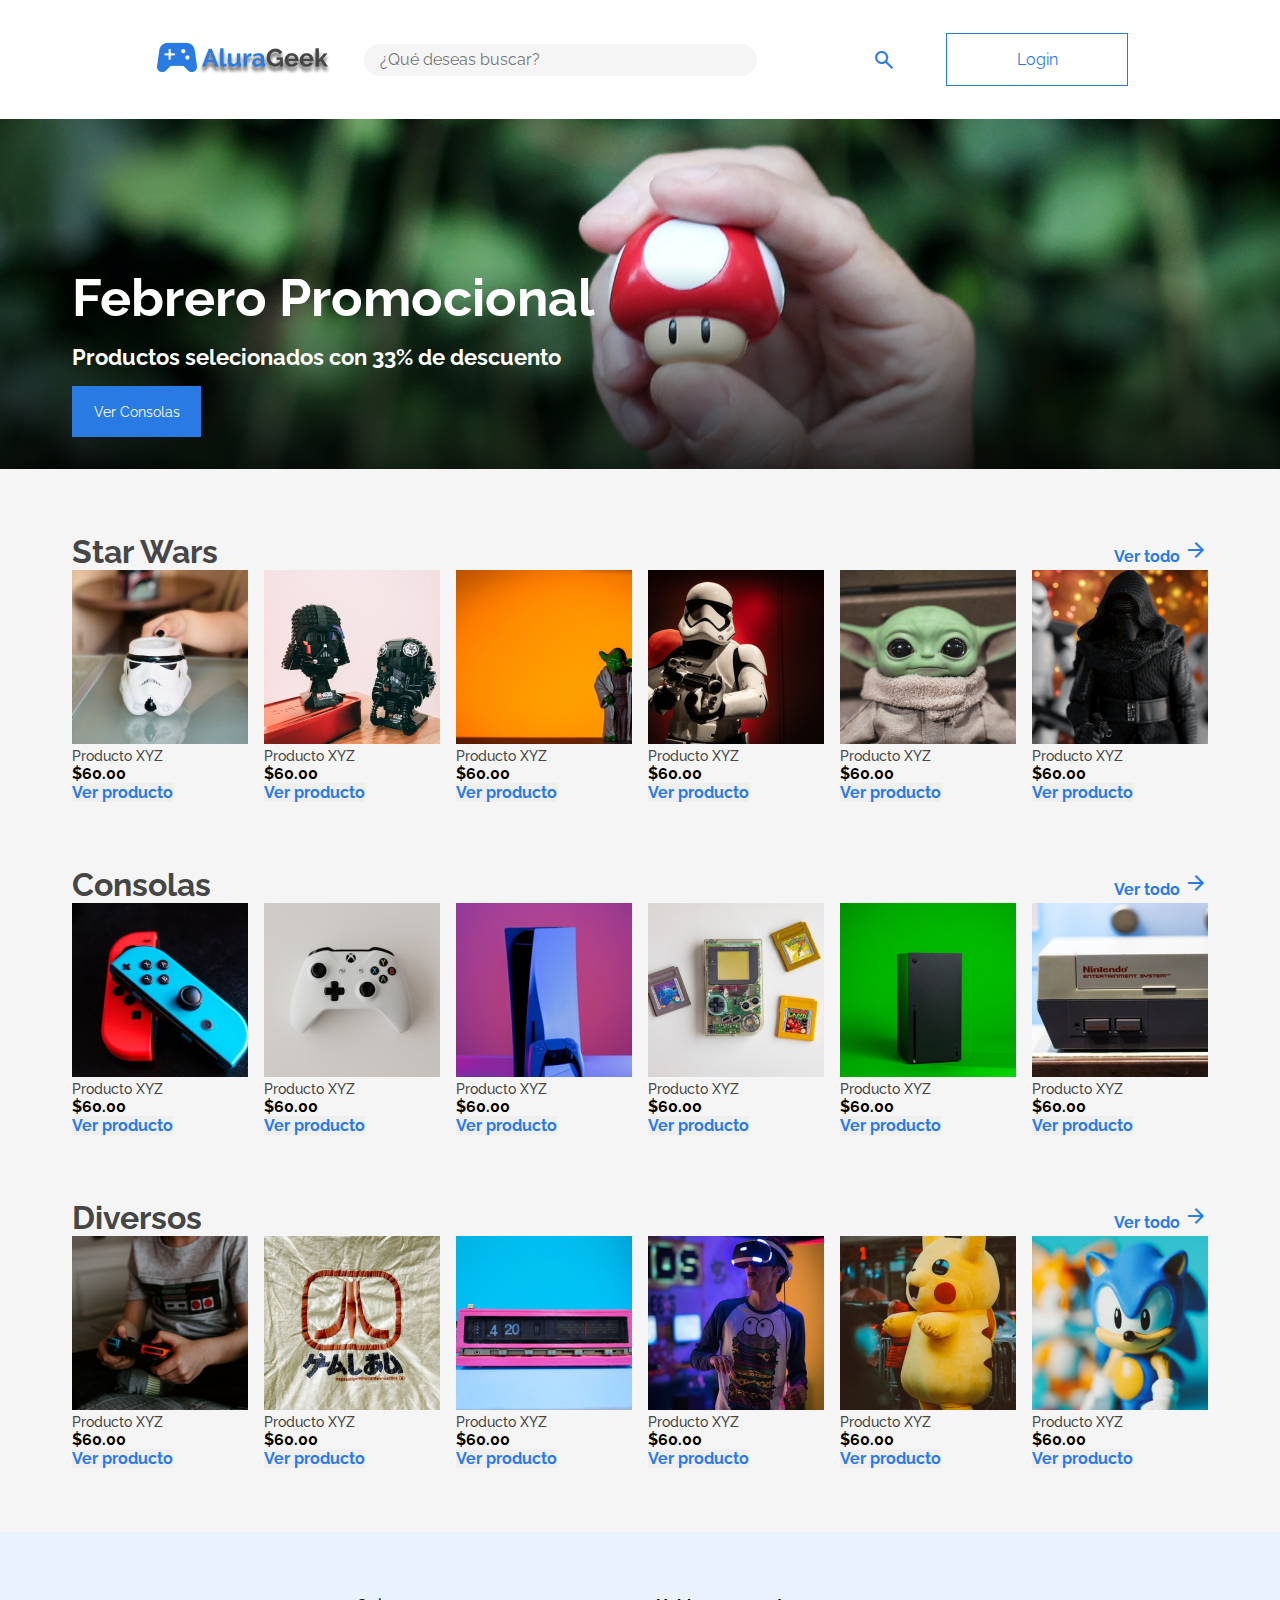
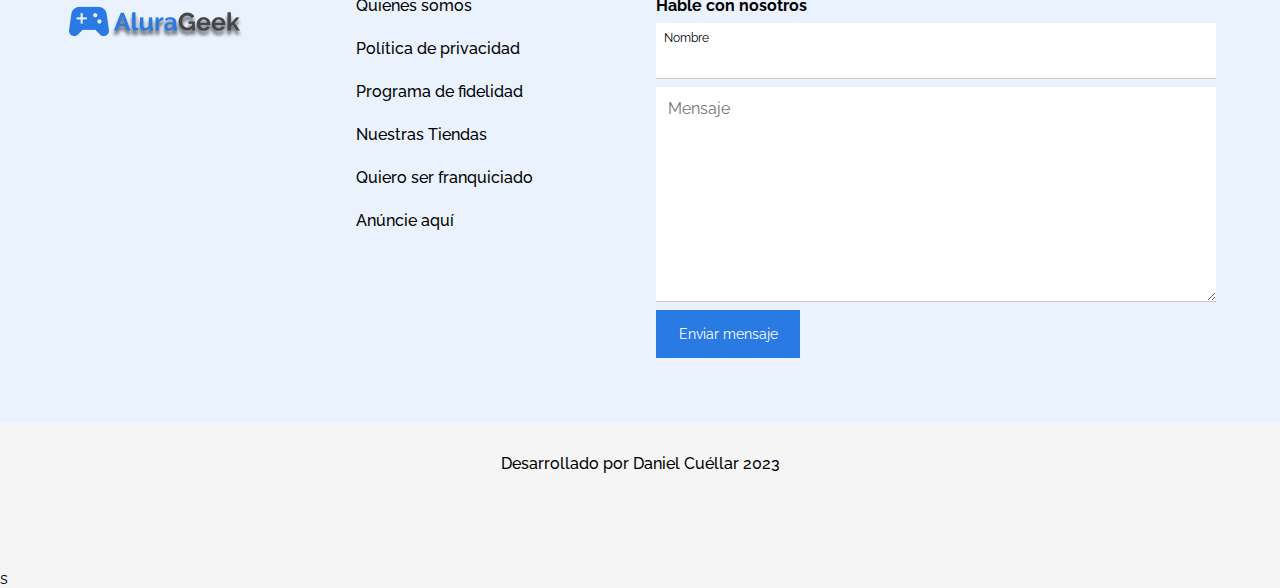
<file: index.html>
<!DOCTYPE html>
<html lang="en">
  <head>
    <meta charset="UTF-8" />
    <meta http-equiv="X-UA-Compatible" content="IE=edge" />
    <meta name="viewport" content="width=device-width, initial-scale=1.0" />
    <!-- Fonts -->
    <link rel="preconnect" href="https://fonts.googleapis.com" />
    <link rel="preconnect" href="https://fonts.gstatic.com" crossorigin />
    <link
      href="https://fonts.googleapis.com/css2?family=Raleway:wght@400;500;700&display=swap"
      rel="stylesheet"
    />
    <!-- Icons -->
    <link
      rel="stylesheet"
      href="https://fonts.googleapis.com/css2?family=Material+Symbols+Outlined:opsz,wght,FILL,GRAD@48,400,0,0"
    />
    <link
      rel="stylesheet"
      href="https://fonts.googleapis.com/css2?family=Material+Symbols+Outlined:opsz,wght,FILL,GRAD@20..48,100..700,0..1,-50..200"
    />
    <link rel="stylesheet" href="./assets/styles/index.css" />
    <title>Alura Geek</title>
  </head>
  <body>
    <header class="header">
      <nav class="nav">
        <div class="buscador">
          <a href="index.html">
            <img src="img/Logo .png" alt="logo" />
          </a>
          
          
            <input
              class="buscador-input"
              type="text"
              placeholder="¿Qué deseas buscar?"
            />
          
        </div>
        <div class="box-login">
          <span class="material-symbols-outlined"> search </span>
          <a href="components/login.html">
            <button class="button-login">Login</button>
          </a>
          
        </div>
        
      </nav>
      <div class="banner">
        <div class="banner-texto">
          <p class="banner-titulo">Febrero Promocional</p>
          <p class="banner-info">Productos selecionados con 33% de descuento</p>
          <a href="#consolas">
            <button class="button-ver-consolas">Ver Consolas</button>
          </a>
          
        </div>
      </div>
    </header>

    <!-- Sección cuerpo -->

    <main class="cuerpo">
      <section class="contenedor-productos">
        <div class="contenedor-productos-titulo">
          <p class="producto-titulo">Star Wars</p>
          <div class="contenedor-span">
            <a class="enlace-productos" href="components/productos.html">
              <span class="producto-span">Ver todo </span>
            <span class="material-symbols-outlined"> arrow_forward </span>
            </a>
            
          </div>
        </div>
        <div class="lista-productos">
          <div class="uno producto">
            <img src="img/starWars/star-wars-1.png" alt="producto" />
            <div class="informacion-producto">
              <p class="nombre-producto">Producto XYZ</p>
              <p class="precio-producto">$60.00</p>
              <button class="boton-ver-producto">Ver producto</button>
            </div>
          </div>
          <div class="dos producto">
            <img src="img/starWars/starw-2.png" alt="producto" />
            <div class="informacion-producto">
              <p class="nombre-producto">Producto XYZ</p>
              <p class="precio-producto">$60.00</p>
              <button class="boton-ver-producto">Ver producto</button>
            </div>
          </div>
          <div class="tres producto">
            <img src="img/starWars/starw-3.png" alt="producto" />
            <div class="informacion-producto">
              <p class="nombre-producto">Producto XYZ</p>
              <p class="precio-producto">$60.00</p>
              <button class="boton-ver-producto">Ver producto</button>
            </div>
          </div>
          <div class="cuatro producto">
            <img src="img/starWars/starw4.png" alt="producto" />
            <div class="informacion-producto">
              <p class="nombre-producto">Producto XYZ</p>
              <p class="precio-producto">$60.00</p>
              <button class="boton-ver-producto">Ver producto</button>
            </div>
          </div>
          <div class="cinco producto">
            <img src="img/starWars/starw5.png" alt="producto" />
            <div class="informacion-producto">
              <p class="nombre-producto">Producto XYZ</p>
              <p class="precio-producto">$60.00</p>
              <button class="boton-ver-producto">Ver producto</button>
            </div>
          </div>
          <div class="seis producto">
            <img src="img/starWars/starw6.png" alt="producto" />
            <div class="informacion-producto">
              <p class="nombre-producto">Producto XYZ</p>
              <p class="precio-producto">$60.00</p>
              <button class="boton-ver-producto">Ver producto</button>
            </div>
          </div>
        </div>
      </section>
      <section class="contenedor-productos" >
        <div class="contenedor-productos-titulo">
          <p class="producto-titulo" id="consolas">Consolas</p>
          <div class="contenedor-span">
            <a class="enlace-productos" href="components/productos.html">
            <span class="producto-span">Ver todo </span>
            <span class="material-symbols-outlined"> arrow_forward </span>
            </a>
            
          </div>
        </div>
        <div class="lista-productos">
          <div class="uno producto">
            <img src="img/consolas/Skill.png" alt="producto" />
            <div class="informacion-producto">
              <p class="nombre-producto">Producto XYZ</p>
              <p class="precio-producto">$60.00</p>
              <button class="boton-ver-producto">Ver producto</button>
            </div>
          </div>
          <div class="dos producto">
            <img src="img/consolas/unsplash_0POwK6iAiRQ.png" alt="producto" />
            <div class="informacion-producto">
              <p class="nombre-producto">Producto XYZ</p>
              <p class="precio-producto">$60.00</p>
              <button class="boton-ver-producto">Ver producto</button>
            </div>
          </div>
          <div class="tres producto">
            <img src="img/consolas/unsplash_caNzzoxls8Q.png" alt="" />
            <div class="informacion-producto">
              <p class="nombre-producto">Producto XYZ</p>
              <p class="precio-producto">$60.00</p>
              <button class="boton-ver-producto">Ver producto</button>
            </div>
          </div>
          <div class="cuatro producto">
            <img src="img/consolas/unsplash_k-xYhI3-gJM.png" alt="producto" />
            <div class="informacion-producto">
              <p class="nombre-producto">Producto XYZ</p>
              <p class="precio-producto">$60.00</p>
              <button class="boton-ver-producto">Ver producto</button>
            </div>
          </div>
          <div class="cinco producto">
            <img src="img/consolas/unsplash_Zjn4dT993-g.png" alt="producto" />
            <div class="informacion-producto">
              <p class="nombre-producto">Producto XYZ</p>
              <p class="precio-producto">$60.00</p>
              <button class="boton-ver-producto">Ver producto</button>
            </div>
          </div>
          <div class="seis producto">
            <img src="img/consolas/unsplash_ZV7lnfyQLmA.png" alt="producto" />
            <div class="informacion-producto">
              <p class="nombre-producto">Producto XYZ</p>
              <p class="precio-producto">$60.00</p>
              <button class="boton-ver-producto">Ver producto</button>
            </div>
          </div>
        </div>
      </section>
      <section class="contenedor-productos">
        <div class="contenedor-productos-titulo">
          <p class="producto-titulo">Diversos</p>
          <div class="contenedor-span">
            <a class="enlace-productos" href="components/productos.html">
              <span class="producto-span">Ver todo </span>
                <span class="material-symbols-outlined"> arrow_forward </span>
            </a>
            
          </div>
        </div>
        <div class="lista-productos">
          <div class="uno producto">
            <img src="img/diversos/unsplash_bUgaIaZysH0.png" alt="producto" />
            <div class="informacion-producto">
              <p class="nombre-producto">Producto XYZ</p>
              <p class="precio-producto">$60.00</p>
              <button class="boton-ver-producto">Ver producto</button>
            </div>
          </div>
          <div class="dos producto">
            <img src="img/diversos/unsplash_fMP-oCze3AY.png" alt="producto" />
            <div class="informacion-producto">
              <p class="nombre-producto">Producto XYZ</p>
              <p class="precio-producto">$60.00</p>
              <button class="boton-ver-producto">Ver producto</button>
            </div>
          </div>
          <div class="tres producto">
            <img src="img/diversos/unsplash_jMT6BrgBuXU.png" alt="producto" />
            <div class="informacion-producto">
              <p class="nombre-producto">Producto XYZ</p>
              <p class="precio-producto">$60.00</p>
              <button class="boton-ver-producto">Ver producto</button>
            </div>
          </div>
          <div class="cuatro producto">
            <img src="img/diversos/unsplash_MxVkWPiJALs.png" alt="producto" />
            <div class="informacion-producto">
              <p class="nombre-producto">Producto XYZ</p>
              <p class="precio-producto">$60.00</p>
              <button class="boton-ver-producto">Ver producto</button>
            </div>
          </div>
          <div class="cinco producto">
            <img src="img/diversos/unsplash_r27umXAelDc.png" alt="producto" />
            <div class="informacion-producto">
              <p class="nombre-producto">Producto XYZ</p>
              <p class="precio-producto">$60.00</p>
              <button class="boton-ver-producto">Ver producto</button>
            </div>
          </div>
          <div class="seis producto">
            <img src="img/diversos/unsplash_sYVY_ZKwaxU.png" alt="producto" />
            <div class="informacion-producto">
              <p class="nombre-producto">Producto XYZ</p>
              <p class="precio-producto">$60.00</p>
              <button class="boton-ver-producto">Ver producto</button>
            </div>
          </div>
        </div>
      </section>
    </main>
    <footer class="footer">
      </div>
      <div class="footer-info">
        <div class="footer-info-contenedor">
          <div>
            <img src="img/Logo .png" alt="logo" class="info-logo" />
          </div>
  
          <div class="info-quienes-somos">
            <ul class="info-quienes-somos-list">
              <li>Quienes somos</li>
              <li>Política de privacidad</li>
              <li>Programa de fidelidad</li>
              <li>Nuestras Tiendas</li>
              <li>Quiero ser franquiciado</li>
              <li>Anúncie aquí</li>
            </ul>
          </div>
        </div>
        
        <div class="info-contacto">
          <p class="info-contacto-titulo">Hable con nosotros</p>
          <div class="input-container">
            <label for="Nombre" class="label-input">Nombre</label>
            <input type="text" class="info-input-nombre" />
          </div>

          <textarea
            class="info-text-area"
            placeholder="Mensaje"
            cols="30"
            rows="10"
          ></textarea>
          <button class="info-button">Enviar mensaje</button>
        </div>
      </div>
      <div class="footer-info-desarrollador">
        <div class="desarrollador-contenedor">
          <p class="desarrollador-info">Desarrollado por Daniel Cuéllar 2023</p>
        </div>
      </div>
    </footer>
  </body>
</html>
s
</file>
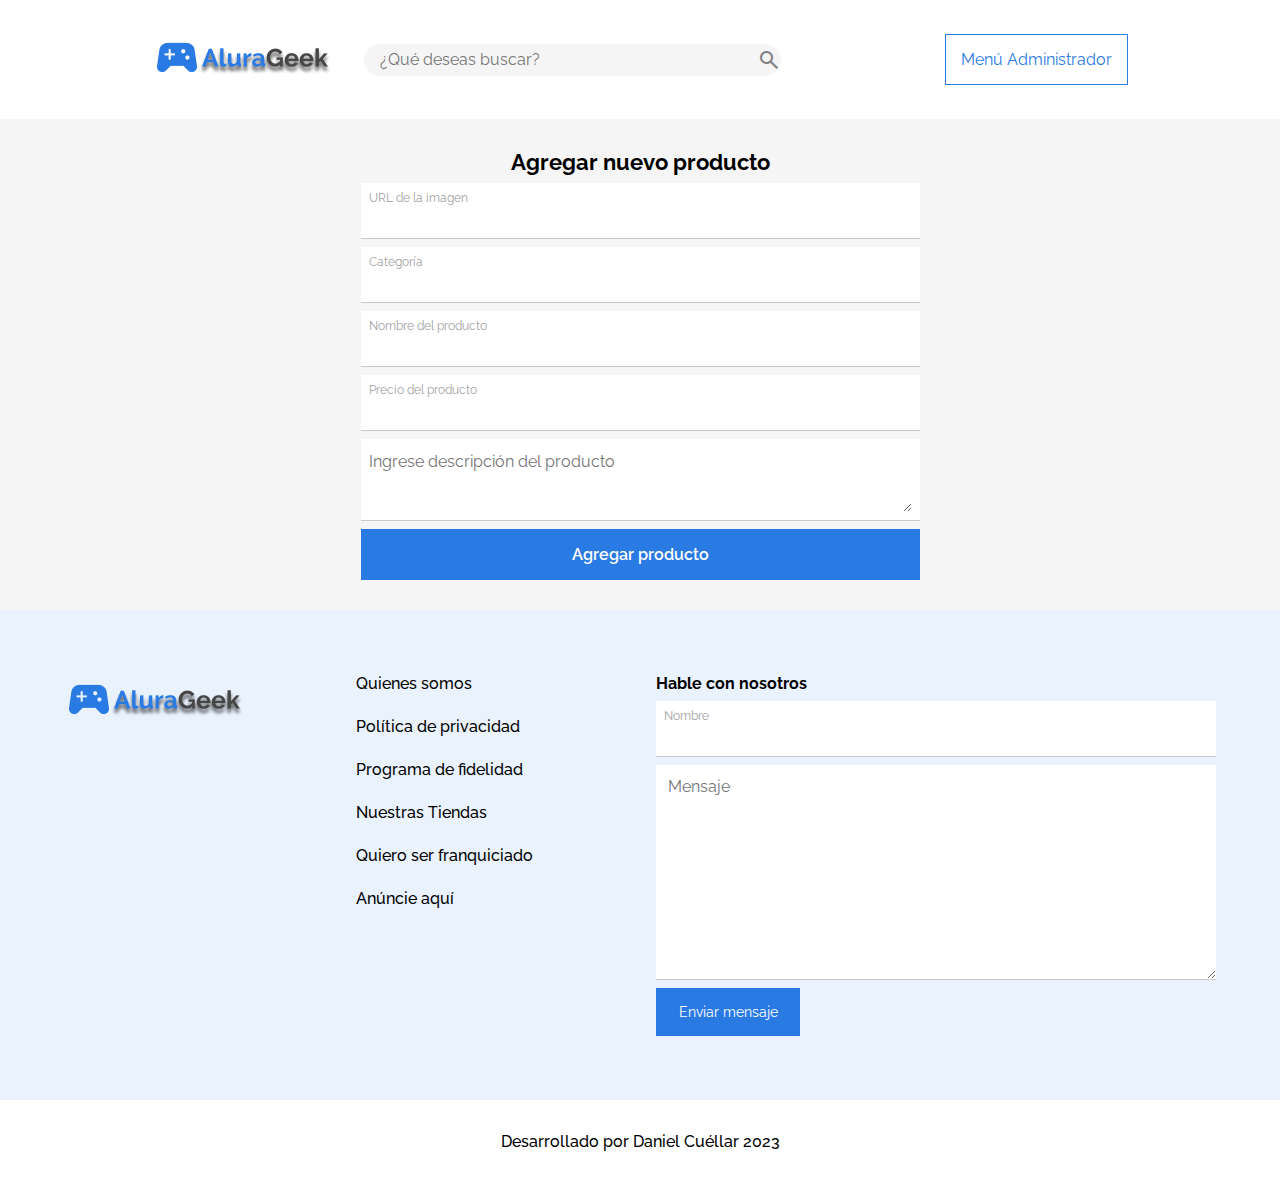
<file: components/agregarProducto.html>
<!DOCTYPE html>
<html lang="en">
  <head>
    <meta charset="UTF-8" />
    <meta http-equiv="X-UA-Compatible" content="IE=edge" />
    <meta name="viewport" content="width=device-width, initial-scale=1.0" />
    <!-- Fonts -->
    <link rel="preconnect" href="https://fonts.googleapis.com" />
    <link rel="preconnect" href="https://fonts.gstatic.com" crossorigin />
    <link
      href="https://fonts.googleapis.com/css2?family=Raleway:wght@400;500;700&display=swap"
      rel="stylesheet"
    />
    <!-- Icons -->
    <link
      rel="stylesheet"
      href="https://fonts.googleapis.com/css2?family=Material+Symbols+Outlined:opsz,wght,FILL,GRAD@48,400,0,0"
    />
    <link
      rel="stylesheet"
      href="https://fonts.googleapis.com/css2?family=Material+Symbols+Outlined:opsz,wght,FILL,GRAD@20..48,100..700,0..1,-50..200"
    />
    <link rel="stylesheet" href="../assets/styles/agregarProducto.css" />

    <title>Login</title>
  </head>
  <body>
    <header class="header">
      <nav class="nav">
        <div class="buscador">
          <a href="../index.html">
            <img src="../img/Logo .png" alt="logo" />
          </a>         
            <div class="box-input">
            <input
              class="buscador-input"
              type="text"
              placeholder="¿Qué deseas buscar?"
            />
            <span class="material-symbols-outlined"> search </span>
          </div>
        </div>
        <button class="button-administrador">Menú Administrador</button>
      </nav>
      </div>
    </header>
<main class="cuerpo">
    <div class="box-login">
        <h2>Agregar nuevo producto</h2>
        <div class="input-container">
            <input type="text" class="input-login" >
            <label for="Nombre" class="label-input">URL de la imagen</label>
        </div>
        <div class="input-container">
            <input type="text" class="input-login" >
            <label for="Nombre" class="label-input">Categoría</label>
        </div>
        
        <div class="input-container">
            <input type="text" class="input-login" >
            <label for="Nombre" class="label-input">Nombre del producto</label>
        </div>
        <div class="input-container">
            <input type="text" class="input-login" >
            <label for="Nombre" class="label-input">Precio del producto</label>
        </div>
        <div class="input-text-area">
            <textarea placeholder="Ingrese descripción del producto" class="input-login" id="descripcion" cols="30" rows="10"></textarea>
            
            
        </div>
        
        
       
        <button class="boton-enviar">Agregar producto</button>
    </div>
</main>
<footer class="footer">
</div>
<div class="footer-info">
  <div class="footer-info-contenedor">
    <div>
      <img src="../img/Logo .png" alt="logo" class="info-logo" />
    </div>

    <div class="info-quienes-somos">
      <ul class="info-quienes-somos-list">
        <li>Quienes somos</li>
        <li>Política de privacidad</li>
        <li>Programa de fidelidad</li>
        <li>Nuestras Tiendas</li>
        <li>Quiero ser franquiciado</li>
        <li>Anúncie aquí</li>
      </ul>
    </div>
  </div>
  
  <div class="info-contacto">
    <p class="info-contacto-titulo">Hable con nosotros</p>
    <div class="input-container">
      <label for="Nombre" class="label-input">Nombre</label>
      <input type="text" class="info-input-nombre" />
    </div>

    <textarea
      class="info-text-area"
      placeholder="Mensaje"
      cols="30"
      rows="10"
    ></textarea>
    <button class="info-button">Enviar mensaje</button>
  </div>
</div>
<div class="footer-info-desarrollador">
  <div class="desarrollador-contenedor">
    <p class="desarrollador-info">Desarrollado por Daniel Cuéllar 2023</p>
  </div>
</div>
</footer>
    
  </body>
</html>
</file>
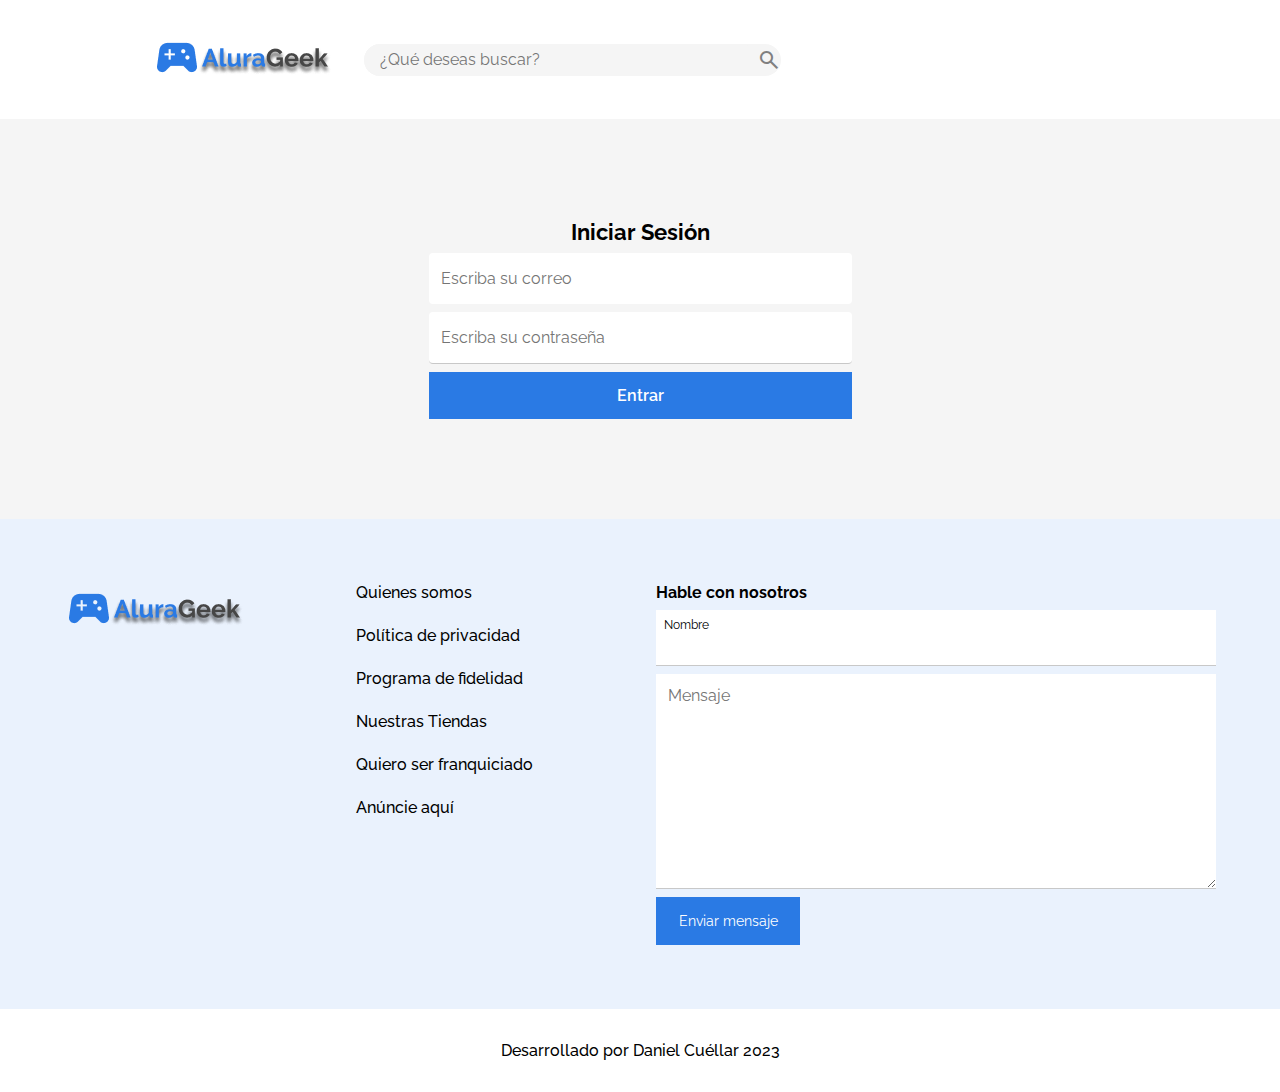
<file: components/login.html>
<!DOCTYPE html>
<html lang="en">
  <head>
    <meta charset="UTF-8" />
    <meta http-equiv="X-UA-Compatible" content="IE=edge" />
    <meta name="viewport" content="width=device-width, initial-scale=1.0" />
    <!-- Fonts -->
    <link rel="preconnect" href="https://fonts.googleapis.com" />
    <link rel="preconnect" href="https://fonts.gstatic.com" crossorigin />
    <link
      href="https://fonts.googleapis.com/css2?family=Raleway:wght@400;500;700&display=swap"
      rel="stylesheet"
    />
    <!-- Icons -->
    <link
      rel="stylesheet"
      href="https://fonts.googleapis.com/css2?family=Material+Symbols+Outlined:opsz,wght,FILL,GRAD@48,400,0,0"
    />
    <link
      rel="stylesheet"
      href="https://fonts.googleapis.com/css2?family=Material+Symbols+Outlined:opsz,wght,FILL,GRAD@20..48,100..700,0..1,-50..200"
    />
    <link rel="stylesheet" href="../assets/styles/login.css" />

    <title>Login</title>
  </head>
  <body>
    <header class="header">
      <nav class="nav">
        <div class="buscador">
          <a href="../index.html">
            <img src="../img/Logo .png" alt="logo" />
          </a>
          
          <div class="box-input">
            <input
              class="buscador-input"
              type="text"
              placeholder="¿Qué deseas buscar?"
            />
            <span class="material-symbols-outlined"> search </span>
          </div>
        </div>
      </nav>
      </div>
    </header>
<main class="cuerpo">
    <div class="box-login">
        <h2>Iniciar Sesión</h2>
        <input type="text" class="input-login" placeholder="Escriba su correo">
        <input type="password" class="input-login bottom-input" placeholder="Escriba su contraseña">
        <button class="boton-enviar">Entrar</button>
    </div>
</main>
<footer class="footer">
</div>
<div class="footer-info">
  <div class="footer-info-contenedor">
    <div>
      <img src="../img/Logo .png" alt="logo" class="info-logo" />
    </div>

    <div class="info-quienes-somos">
      <ul class="info-quienes-somos-list">
        <li>Quienes somos</li>
        <li>Política de privacidad</li>
        <li>Programa de fidelidad</li>
        <li>Nuestras Tiendas</li>
        <li>Quiero ser franquiciado</li>
        <li>Anúncie aquí</li>
      </ul>
    </div>
  </div>
  
  <div class="info-contacto">
    <p class="info-contacto-titulo">Hable con nosotros</p>
    <div class="input-container">
      <label for="Nombre" class="label-input">Nombre</label>
      <input type="text" class="info-input-nombre" />
    </div>

    <textarea
      class="info-text-area"
      placeholder="Mensaje"
      cols="30"
      rows="10"
    ></textarea>
    <button class="info-button">Enviar mensaje</button>
  </div>
</div>
<div class="footer-info-desarrollador">
  <div class="desarrollador-contenedor">
    <p class="desarrollador-info">Desarrollado por Daniel Cuéllar 2023</p>
  </div>
</div>
</footer>
    
  </body>
</html>
</file>
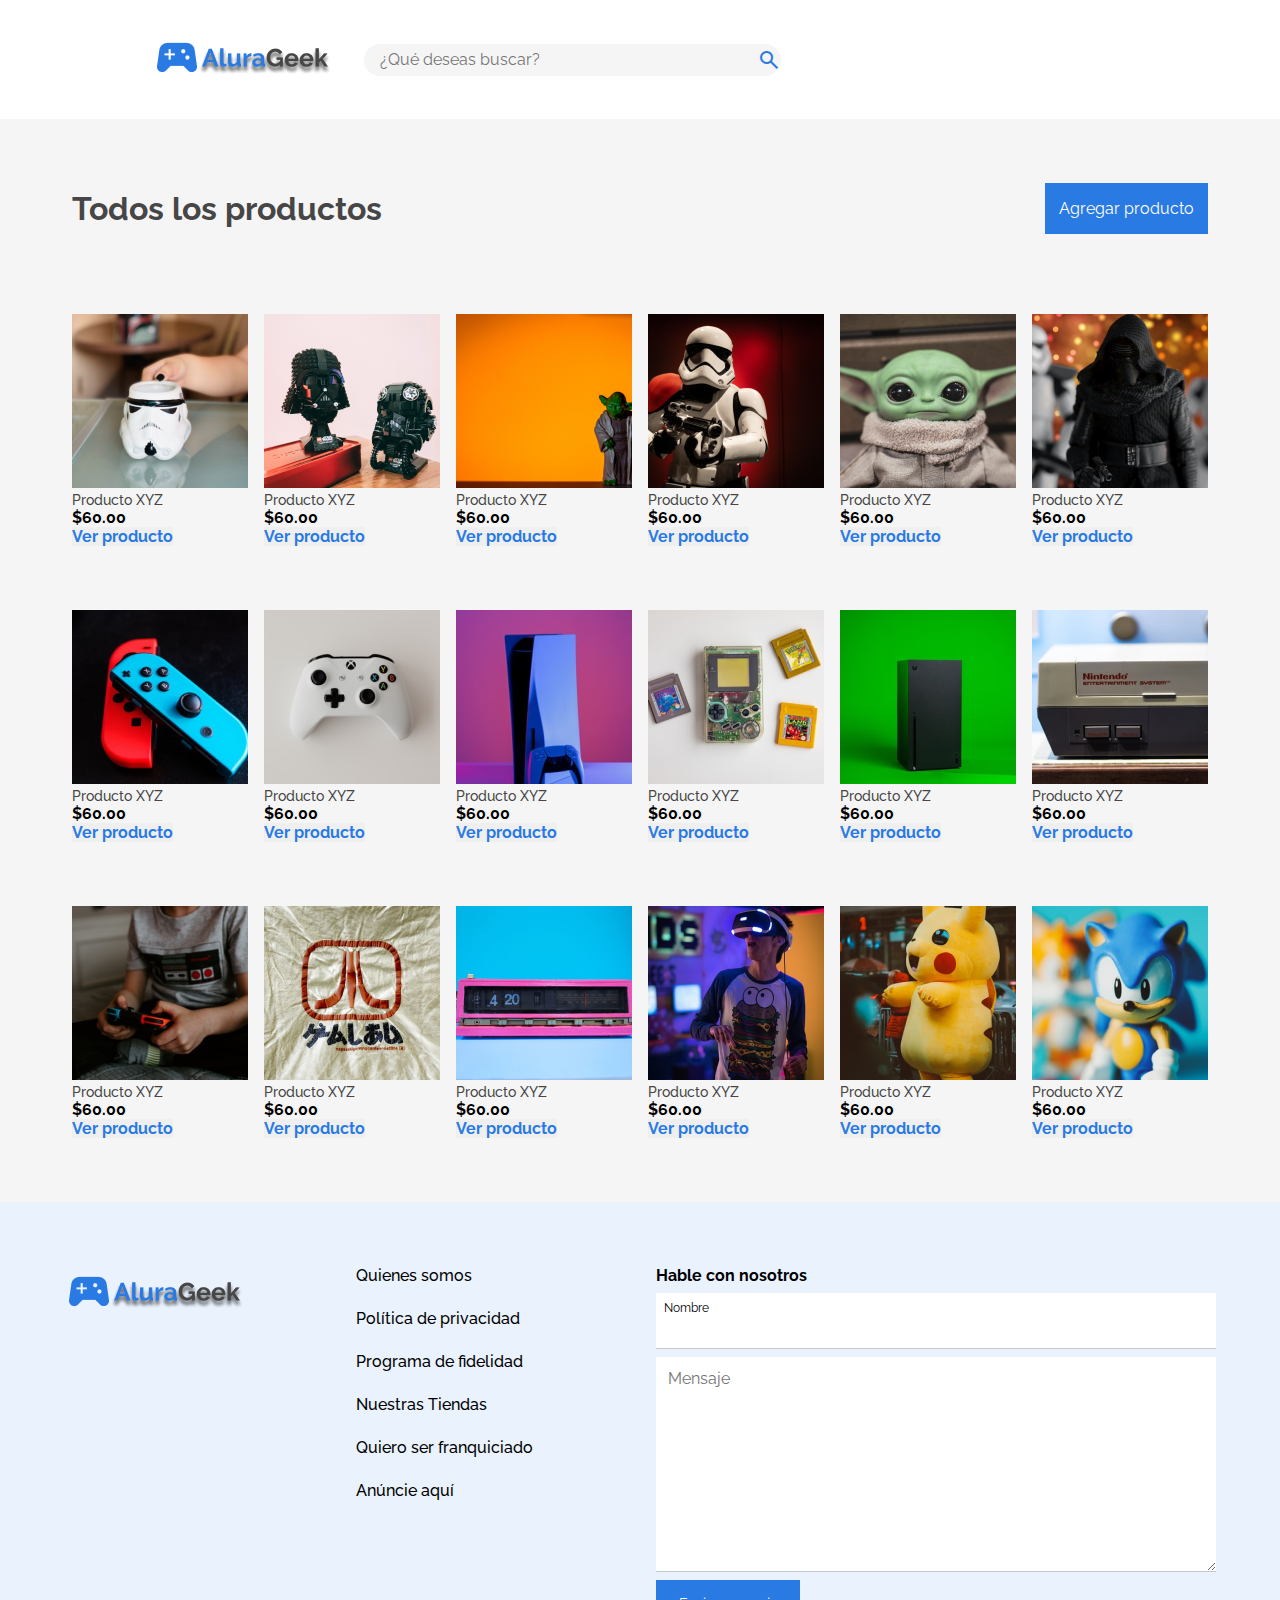
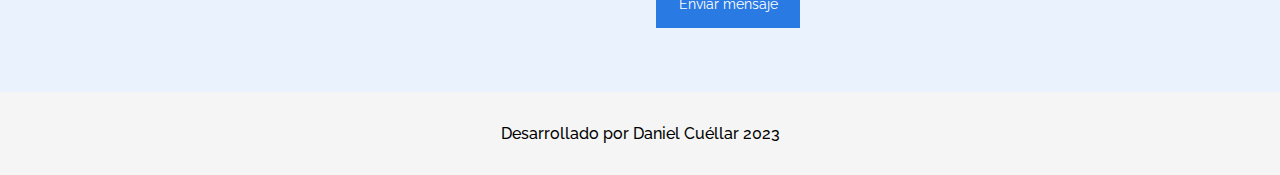
<file: components/productos.html>
<!DOCTYPE html>
<html lang="en">
  <head>
    <meta charset="UTF-8" />
    <meta http-equiv="X-UA-Compatible" content="IE=edge" />
    <meta name="viewport" content="width=device-width, initial-scale=1.0" />
    <!-- Fonts -->
    <link rel="preconnect" href="https://fonts.googleapis.com" />
    <link rel="preconnect" href="https://fonts.gstatic.com" crossorigin />
    <link
      href="https://fonts.googleapis.com/css2?family=Raleway:wght@400;500;700&display=swap"
      rel="stylesheet"
    />
    <!-- Icons -->
    <link
      rel="stylesheet"
      href="https://fonts.googleapis.com/css2?family=Material+Symbols+Outlined:opsz,wght,FILL,GRAD@48,400,0,0"
    />
    <link rel="stylesheet" href="../assets/styles/productos.css" />
    <title>Productos</title>
  </head>
  <body>
    <header class="header">
      <nav class="nav">
        <div class="buscador">
          <a href="../index.html">
            <img src="../img/Logo .png" alt="logo" />
          </a>
          
          <div class="buscador-box">
            <input
              class="buscador-input"
              type="text"
              placeholder="¿Qué deseas buscar?"
            />
            <span class="material-symbols-outlined"> search </span>
          </div>
        </div>
      </nav>
    </header>
    <main class="cuerpo">
      <div class="contenedor-productos-titulo">
        <p class="producto-titulo">Todos los productos</p>
        <a href="../components/agregarProducto.html">
          <button class="boton-agregar-producto">Agregar producto</button>
        </a>
        
      </div>
      <section class="contenedor-productos">
        <div class="lista-productos">
          <div class="uno producto">
            <img src="..//img/starWars/star-wars-1.png" alt="producto" />
            <div class="informacion-producto">
              <p class="nombre-producto">Producto XYZ</p>
              <p class="precio-producto">$60.00</p>
              <button class="boton-ver-producto">Ver producto</button>
            </div>
          </div>
          <div class="dos producto">
            <img src="../img/starWars/starw-2.png" alt="producto" />
            <div class="informacion-producto">
              <p class="nombre-producto">Producto XYZ</p>
              <p class="precio-producto">$60.00</p>
              <button class="boton-ver-producto">Ver producto</button>
            </div>
          </div>
          <div class="tres producto">
            <img src="../img/starWars/starw-3.png" alt="producto" />
            <div class="informacion-producto">
              <p class="nombre-producto">Producto XYZ</p>
              <p class="precio-producto">$60.00</p>
              <button class="boton-ver-producto">Ver producto</button>
            </div>
          </div>
          <div class="cuatro producto">
            <img src="../img/starWars/starw4.png" alt="producto" />
            <div class="informacion-producto">
              <p class="nombre-producto">Producto XYZ</p>
              <p class="precio-producto">$60.00</p>
              <button class="boton-ver-producto">Ver producto</button>
            </div>
          </div>
          <div class="cinco producto">
            <img src="../img/starWars/starw5.png" alt="producto" />
            <div class="informacion-producto">
              <p class="nombre-producto">Producto XYZ</p>
              <p class="precio-producto">$60.00</p>
              <button class="boton-ver-producto">Ver producto</button>
            </div>
          </div>
          <div class="seis producto">
            <img src="../img/starWars/starw6.png" alt="producto" />
            <div class="informacion-producto">
              <p class="nombre-producto">Producto XYZ</p>
              <p class="precio-producto">$60.00</p>
              <button class="boton-ver-producto">Ver producto</button>
            </div>
          </div>
        </div>
      </section>
      <section class="contenedor-productos">
        <div class="lista-productos">
          <div class="uno producto">
            <img src="../img/consolas/Skill.png" alt="producto" />
            <div class="informacion-producto">
              <p class="nombre-producto">Producto XYZ</p>
              <p class="precio-producto">$60.00</p>
              <button class="boton-ver-producto">Ver producto</button>
            </div>
          </div>
          <div class="dos producto">
            <img
              src="../img/consolas/unsplash_0POwK6iAiRQ.png"
              alt="producto"
            />
            <div class="informacion-producto">
              <p class="nombre-producto">Producto XYZ</p>
              <p class="precio-producto">$60.00</p>
              <button class="boton-ver-producto">Ver producto</button>
            </div>
          </div>
          <div class="tres producto">
            <img src="../img/consolas/unsplash_caNzzoxls8Q.png" alt="" />
            <div class="informacion-producto">
              <p class="nombre-producto">Producto XYZ</p>
              <p class="precio-producto">$60.00</p>
              <button class="boton-ver-producto">Ver producto</button>
            </div>
          </div>
          <div class="cuatro producto">
            <img
              src="../img/consolas/unsplash_k-xYhI3-gJM.png"
              alt="producto"
            />
            <div class="informacion-producto">
              <p class="nombre-producto">Producto XYZ</p>
              <p class="precio-producto">$60.00</p>
              <button class="boton-ver-producto">Ver producto</button>
            </div>
          </div>
          <div class="cinco producto">
            <img
              src="../img/consolas/unsplash_Zjn4dT993-g.png"
              alt="producto"
            />
            <div class="informacion-producto">
              <p class="nombre-producto">Producto XYZ</p>
              <p class="precio-producto">$60.00</p>
              <button class="boton-ver-producto">Ver producto</button>
            </div>
          </div>
          <div class="seis producto">
            <img
              src="../img/consolas/unsplash_ZV7lnfyQLmA.png"
              alt="producto"
            />
            <div class="informacion-producto">
              <p class="nombre-producto">Producto XYZ</p>
              <p class="precio-producto">$60.00</p>
              <button class="boton-ver-producto">Ver producto</button>
            </div>
          </div>
        </div>
      </section>
      <section class="contenedor-productos">
        <div class="lista-productos">
          <div class="uno producto">
            <img src="../img/diversos/unsplash_bUgaIaZysH0.png" alt="producto" />
            <div class="informacion-producto">
              <p class="nombre-producto">Producto XYZ</p>
              <p class="precio-producto">$60.00</p>
              <button class="boton-ver-producto">Ver producto</button>
            </div>
          </div>
          <div class="dos producto">
            <img
              src="../img/diversos/unsplash_fMP-oCze3AY.png"
              alt="producto"
            />
            <div class="informacion-producto">
              <p class="nombre-producto">Producto XYZ</p>
              <p class="precio-producto">$60.00</p>
              <button class="boton-ver-producto">Ver producto</button>
            </div>
          </div>
          <div class="tres producto">
            <img src="../img/diversos/unsplash_jMT6BrgBuXU.png" alt="producto" />
            <div class="informacion-producto">
              <p class="nombre-producto">Producto XYZ</p>
              <p class="precio-producto">$60.00</p>
              <button class="boton-ver-producto">Ver producto</button>
            </div>
          </div>
          <div class="cuatro producto">
            <img src="../img/diversos/unsplash_MxVkWPiJALs.png" alt="producto" />
            <div class="informacion-producto">
              <p class="nombre-producto">Producto XYZ</p>
              <p class="precio-producto">$60.00</p>
              <button class="boton-ver-producto">Ver producto</button>
            </div>
          </div>
          <div class="cinco producto">
            <img src="../img/diversos/unsplash_r27umXAelDc.png" alt="producto" />
            <div class="informacion-producto">
              <p class="nombre-producto">Producto XYZ</p>
              <p class="precio-producto">$60.00</p>
              <button class="boton-ver-producto">Ver producto</button>
            </div>
          </div>
          <div class="seis producto">
            <img src="../img/diversos/unsplash_sYVY_ZKwaxU.png" alt="producto" />
            <div class="informacion-producto">
              <p class="nombre-producto">Producto XYZ</p>
              <p class="precio-producto">$60.00</p>
              <button class="boton-ver-producto">Ver producto</button>
            </div>
          </div>
        </div>
      </section>
    </main>
    <footer class="footer">
    </div>
    <div class="footer-info">
      <div class="footer-info-contenedor">
        <div>
          <img src="../img/Logo .png" alt="logo" class="info-logo" />
        </div>

        <div class="info-quienes-somos">
          <ul class="info-quienes-somos-list">
            <li>Quienes somos</li>
            <li>Política de privacidad</li>
            <li>Programa de fidelidad</li>
            <li>Nuestras Tiendas</li>
            <li>Quiero ser franquiciado</li>
            <li>Anúncie aquí</li>
          </ul>
        </div>
      </div>
      
      <div class="info-contacto">
        <p class="info-contacto-titulo">Hable con nosotros</p>
        <div class="input-container">
          <label for="Nombre" class="label-input">Nombre</label>
          <input type="text" class="info-input-nombre" />
        </div>

        <textarea
          class="info-text-area"
          placeholder="Mensaje"
          cols="30"
          rows="10"
        ></textarea>
        <button class="info-button">Enviar mensaje</button>
      </div>
    </div>
    <div class="footer-info-desarrollador">
      <div class="desarrollador-contenedor">
        <p class="desarrollador-info">Desarrollado por Daniel Cuéllar 2023</p>
      </div>
    </div>
  </footer>
  </body>
</html>
</file>
<file: assets/styles/index.css>
* {
  box-sizing: border-box;
  margin: 0;
  padding: 0;
  font-family: "Raleway", sans-serif;
}

/* variables de estilos colores y fuentes */

:root {
  --blanco: rgba(255, 255, 255, 1);
  --azul: #2a7ae4;
  --azul-footer: rgba(234, 242, 253, 1);
  --gris-barra-busqueda: rgba(245, 245, 245, 1);
  --gris-body: rgba(245, 245, 245, 1);
  --negro: rgba(70, 70, 70, 1);
  --gris-border: rgba(200, 200, 200, 1);

  /* tamaños texto */
  --big: 52px;
  --medium: 32px;
  --medium-small: 22px;
  --small: 16px;
  --very-small: 14px;
  --span: 12px;
}

/* Tamaño desktop
 */



/* header */
.header {
  width: 100%;
  background-color: var(--blanco);
}

.nav {
  margin: 0 152px 0 152px;
  display: flex;
  justify-content: space-between;
  align-items: center;
  padding: 32px 0 32px 0;
}

.buscador {
  display: flex;
  justify-content: space-between;
  align-items: center;
  gap: 32px;
}

.box-login {
  display: flex;
  align-items: center;
  gap: 50px;
}

.buscador-input {
  width: 393px;
  height: 32px;
  border-radius: 20px;
  border: none;
  background-color: var(--gris-barra-busqueda);
  padding: 8px 16px 8px 16px;
  font-size: var(----very--small);
  font-weight: 400;
  color: var(--gris-body);
}

.material-symbols-outlined {
  width: 24px;
  color: gray;
}

.button-login {
  width: 182px;
  padding: 16px;
  background-color: var(--blanco);
  border: 1px solid var(--azul);
  color: var(--azul);
  font-size: var(--small);
  font-weight: 400;
}

/* banner */
.banner {
  background-image: url(/img/banner.png);
  width: 100%;
  height: 350px;
  padding: 32px;
  display: flex;
  justify-content: center;
  align-items: flex-end;
}

.banner-texto {
  width: 1136px;
  height: 170px;
  display: flex;
  flex-direction: column;
  justify-content: space-between;
}

.banner-titulo {
  font-size: var(--big);
  font-weight: 700;
  color: var(--blanco);
}
.banner-info {
  font-size: var(--medium-small);
  font-weight: 700;
  color: var(--blanco);
}

.button-ver-consolas {
  width: 129px;
  height: 51px;
  padding: 16px;
  background-color: var(--azul);
  font-size: var(--very-small);
  color: var(--blanco);
  font-weight: 400;
  border: none;
}

/* main */
body {
  display: flex;
  flex-direction: column;
  gap: 64px;
  background-color: var(--gris-body);
}

.cuerpo {
  width: 100%;
  /* height: 100vh; */
  background-color: var(--gris-body);
  display: flex;
  flex-direction: column;
  align-items: center;
  gap: 64px;
}

.contenedor-productos {
  width: 1136px;
}

.contenedor-productos-titulo {
  width: auto;
  display: flex;
  justify-content: space-between;
  align-items: center;
}
.producto-titulo {
  font-size: var(--medium);
  font-weight: 700;
  color: var(--negro);
}

.producto-span {
  font-size: var(--small);
  font-weight: 700;
  color: var(--azul);
}

.material-symbols-outlined {
  color: var(--azul);
}
.contenedor-span {
  display: flex;
  align-items: center;
  gap: 8px;
}

.enlace-productos{
  text-decoration: none;
}

.producto {
  background-color: var(--gris-body);
}

.lista-productos {
  display: grid;
  grid-template-columns: repeat(6, 1fr);
  grid-gap: 16px;
  grid-auto-rows: minmax(176px, auto);
}

.nombre-producto {
  font-size: var(--very-small);
  font-weight: 500;
  color: var(--negro);
}

.precio-producto {
  font-size: var(--small);
  font-weight: 700;
}

.boton-ver-producto {
  border: none;
  font-size: var(--small);
  font-weight: 700;
  color: var(--azul);
}

/* Footer */

.footer {
  width: 100%;
  display: flex;
  flex-direction: column;
}

.footer-info {
  width: 100%;
  padding: 64px;
  background-color: var(--azul-footer);
  display: flex;
  justify-content: space-between;
}

.footer-info-contenedor {
  display: flex;
  gap: 112px;
}

.info-quienes-somos-list {
  display: flex;
  flex-direction: column;
  justify-content: space-evenly;
  gap: 24px;
  list-style: none;
  font-size: var(--small);
  font-weight: 500;
}

.info-contacto {
  width: 560px;
  display: flex;
  flex-direction: column;
  gap: 8px;
}
.info-contacto-titulo {
  font-size: var(--small);
  font-weight: 700;
}

.input-container {
  width: 100%;
  display: flex;
  flex-direction: row;
  padding: 8px;
  background-color: var(--blanco);
  border-bottom: 1px solid var(--gris-border);
  height: 56px;
}

.label-input {
  position: absolute;
  font-size: var(--span);
  font-weight: 400;
}

.info-input-nombre {
  border: none;
  width: 100%;
  height: 100%;
  margin-top: 8px;
  outline: none;
  font-size: var(--small);
  font-weight: 400;
}

.info-text-area {
  border: none;
  border-bottom: 1px solid var(--gris-border);
  padding: 12px;
  outline: none;
  font-size: var(--small);
  font-weight: 400;
}
.info-button {
  width: 144px;
  padding: 16px;
  background-color: var(--azul);
  font-size: var(--very-small);
  color: var(--blanco);
  border: none;
}

.footer-info-desarrollador {
  width: 100%;
  padding: 32px;
}
.desarrollador-contenedor {
  width: 100%;
  display: flex;
  justify-content: center;
}

.desarrollador-info {
  font-size: var(--small);
  font-weight: 500;
}

/* Responsividad */

/* Tablet */

@media screen and (min-width: 768px) and (max-width: 1023px) {
  .nav {
    width: 100%;
    margin: 0;
    padding: 16px 32px 16px 32px;
  }

  .contenedor-buscador {
    background-color: var(--gris-barra-busqueda);
  }

  .buscador {
    width: 404px;
  }

  .buscador-input {
    width: 272px;
  }

  .button-login {
    width: 166px;
    height: 40px;
    font-size: var(--very-small);
    padding: 0;
  }

  .banner {
    background-image: url(/img/bannerTablet.png);
    height: auto;
    padding: 32px;
  }

  .button-ver-consolas {
    width: 118px;
    height: 40px;
    padding: 0;
  }

  /* cuerpo productos */

  .cuerpo {
    gap: 16px;
  }
  .contenedor-productos {
    width: 100%;
    padding: 32px;
  }

  .producto {
    width: 164px;
    margin-bottom: var(--very-small);
  }

  .producto img {
    width: 164px;
  }

  .producto-titulo {
    font-size: var(--medium-small);
  }

  .lista-productos {
    width: 100%;
    overflow-x: scroll;
  }

  /* Footer */

  .footer-info {
    padding: 32px;
  }

  .footer-info-contenedor {
    display: flex;
    flex-direction: column;
    gap: 16px;
  }

  .info-contacto {
    width: 434px;
  }

  .input-container {
    padding: 7px;
  }

  .info-text-area {
    padding: 16px 12px 16px 12px;
  }

  .info-button {
    width: 133px;
    height: 44px;
    padding: 0;
  }
}

@media screen and (max-width: 767px) {
  .nav {
    width: 100%;
    margin: 0;
    padding: 16px;
    justify-content: space-around;
  }

  .buscador img {
    width: 100px;
    height: 28px;
  }
  .buscador-input {
    display: none;
  }

  .box-login {
    flex-direction: row-reverse;
  }

  .button-login {
    width: 133px;
    height: 40px;
    padding: 0;
    font-size: var(--very-small);
    font-weight: 600;
  }

  .material-symbols-outlined {
    width: 17.5px;
    height: 17.5px;
  }

  /* Banner */

  .banner {
    padding: 16px;
    background-image: url(/img/bannerMovil.png);
    background-repeat: no-repeat;
    block-size: cover;
    height: auto;
  }

  .banner-texto {
    gap: 8px;
    justify-content: flex-end;
  }

  .banner-titulo {
    font-size: var(--medium-small);
    font-weight: 700;
  }

  .banner-info {
    font-size: var(--very-small);
    font-weight: 600;
  }

  .button-ver-consolas {
    width: 118px;
    height: 40px;
    padding: 0;
    font-weight: 600;
  }

  body {
    gap: 0;
  }

  /* Productos */

  .cuerpo {
    padding: 16px;
    gap: 16px;
  }

  .contenedor-productos {
    width: 100%;
  }

  .lista-productos {
    width: 100%;
    overflow-x: scroll;
    margin-top: 16px;
  }

  .producto {
    width: 156px;
    margin-bottom: var(--very-small);
  }

  .producto img {
    width: 156px;
  }

  .producto-titulo {
    font-size: var(--medium-small);
  }

  .producto-span {
    font-size: var(--very-small);
  }

  .material-symbols-outlined {
    font-size: 16px;
  }

  .boton-ver-producto{
    font-size: var(--very-small) ;
    
  }

  /* Footer */

  .footer-info{
    flex-direction: column;
    padding: 16px;
    gap: 16px;
    
  }

  .footer-info-contenedor{
    width: 100%;
    flex-direction: column;
    align-items: center;
    gap: 16px;

  }

  .info-logo{
    width: 176px;
    height: 50px;
  }

  .info-quienes-somos-list{
    gap: 16px;
  }

  .info-contacto{
    width: 100%;
  }

  .info-text-area{
    height: 82px;
  }

  .info-button{
    width: 133px;
    height: 40px;
    padding: 0;
    font-weight: 600;
  }

  .footer-info-desarrollador{
    background-color: var(--blanco);
  }
 
}
</file>
<file: assets/styles/agregarProducto.css>
* {
  box-sizing: border-box;
  margin: 0;
  padding: 0;
  font-family: "Raleway", sans-serif;
}

/* variables de estilos colores y fuentes */

:root {
  --blanco: rgba(255, 255, 255, 1);
  --azul: #2a7ae4;
  --azul-footer: rgba(234, 242, 253, 1);
  --gris-barra-busqueda: rgba(245, 245, 245, 1);
  --gris-body: rgba(245, 245, 245, 1);
  --negro: rgba(70, 70, 70, 1);
  --gris-border: rgba(200, 200, 200, 1);
  --gris-label: rgba(162, 162, 162, 1);

  /* tamaños texto */
  --big: 52px;
  --medium: 32px;
  --medium-small: 22px;
  --small: 16px;
  --very-small: 14px;
  --span: 12px;
}

/* Header */

.header {
  width: 100%;
  background-color: var(--blanco);
}

.nav {
  margin: 0 152px 0 152px;
  display: flex;
  justify-content: space-between;
  align-items: center;
  padding: 32px 0 32px 0;
}

.buscador {
  display: flex;
  justify-content: space-between;
  align-items: center;
  gap: 32px;
}

.box-input {
  display: flex;
  align-items: center;
  background-color: var(--gris-barra-busqueda);
  border-radius: 20px;
}

.material-symbols-outlined {
  width: 24px;
  color: gray;
}

.button-administrador {
  width: 183px;
  height: 51px;
  background-color: var(--blanco);
  border: 1px solid var(--azul);
  color: var(--azul);
  font-size: var(--small);
  font-weight: 400;
}

.buscador-input {
  width: 393px;
  position: relative;
  height: 32px;
  border-radius: 20px;
  border: none;
  background-color: var(--gris-barra-busqueda);
  padding: 8px 16px 8px 16px;
  font-size: var(----very--small);
  font-weight: 400;
  color: var(--gris-body);
}

.cuerpo {
  width: 100%;
  height: 491px;
  background-color: var(--gris-body);
  display: flex;
  justify-content: center;
  align-items: center;
  padding: 64px 0 64px 0;
}

.box-login {
  width: 559px;

  display: flex;
  flex-direction: column;
  justify-content: space-between;
  background-color: var(--gris-body);
  gap: 8px;
}

h2 {
  width: 100%;
  display: flex;
  justify-content: center;
  font-size: var(--medium-small);
}

.input-login {
  width: 100%;
  background-color: var(--blanco);
  border: none;
  border-radius: 4px;
  font-size: var(--small);
  margin-top: 5px;
  border: none;
  outline: none;
 
}

.label-input {
    position: absolute;
    font-size: var(--span);
    font-weight: 400;
    color: var(--gris-label);
  }
  
.bottom-input {
  width: 100%;
  border-bottom: 1px solid var(--gris-border);
}

.boton-enviar {
  width: 100%;
  height: 51px;
  background-color: var(--azul);
  border: none;
  color: var(--blanco);
  font-size: var(--small);
  font-weight: 600;
}

/* FOOTER */

.footer {
  width: 100%;
  display: flex;
  flex-direction: column;
}

.footer-info {
  width: 100%;
  padding: 64px;
  background-color: var(--azul-footer);
  display: flex;
  justify-content: space-between;
}

.footer-info-contenedor {
  display: flex;
  gap: 112px;
}

.info-quienes-somos-list {
  display: flex;
  flex-direction: column;
  justify-content: space-evenly;
  gap: 24px;
  list-style: none;
  font-size: var(--small);
  font-weight: 500;
}

.info-contacto {
  width: 560px;
  display: flex;
  flex-direction: column;
  gap: 8px;
}
.info-contacto-titulo {
  font-size: var(--small);
  font-weight: 700;
}

.input-container {
  width: 100%;
  display: flex;
  flex-direction: row;
  padding: 8px;
  background-color: var(--blanco);
  border-bottom: 1px solid var(--gris-border);
  height: 56px;
}

.input-text-area {
  width: 100%;
  display: flex;
  flex-direction: row;
  padding: 8px;
  background-color: var(--blanco);
  border-bottom: 1px solid var(--gris-border);
  height: 82px;
}


.info-input-nombre {
  border: none;
  width: 100%;
  height: 100%;
  margin-top: 8px;
  outline: none;
  font-size: var(--small);
  font-weight: 400;
}

.info-text-area {
  border: none;
  border-bottom: 1px solid var(--gris-border);
  padding: 12px;
  outline: none;
  font-size: var(--small);
  font-weight: 400;
}
.info-button {
  width: 144px;
  padding: 16px;
  background-color: var(--azul);
  font-size: var(--very-small);
  color: var(--blanco);
  border: none;
}

.footer-info-desarrollador {
  width: 100%;
  padding: 32px;
}
.desarrollador-contenedor {
  width: 100%;
  display: flex;
  justify-content: center;
}

.desarrollador-info {
  font-size: var(--small);
  font-weight: 500;
}

/* Responsive */

@media screen and (min-width: 768px) and (max-width: 1023px) {
  
  .header{
    padding: 16px 32px 16px 32px;
  }
    .nav{
    padding: 0;
    margin: 0;
  }
 

  .buscador {
    width: 404px;
  }

  .buscador img{
    width: 100px;
    height: 28px;
  }

  .buscador-input {
    width: 272px;
    justify-content: flex-start;
  }

  .button-administrador{
    width: 144px;
    height: 40px;
    font-size: var(--very-small);
  }

  .box-login {
    width: 275px;
    
  }

  h2 {
    font-size: var(--small);
    font-weight: 700;
    justify-content: flex-start;
  }

  .boton-enviar {
    width: 109px;
    height: 40px;
  }

  /* Footer */

  .footer-info {
    padding: 32px;
  }

  .footer-info-contenedor {
    display: flex;
    flex-direction: column;
    gap: 16px;
  }

  .info-contacto {
    width: 434px;
  }

  .input-container {
    padding: 7px;
  }

  .info-text-area {
    padding: 16px 12px 16px 12px;
  }

  .info-button {
    width: 133px;
    height: 44px;
    padding: 0;
    font-size: var(--very-small);
    font-weight: 600;
  }
}

@media screen and (max-width: 767px) {
  /* Header */
  .buscador img {
    width: 100px;
  }

  .buscador-input {
    display: none;
  }
  .nav {
    margin: 16px 16px 16px 16px;
    padding: 0;
    justify-content: space-between;
    gap: 20px;
   
  }
 

  .material-symbols-outlined {
    color: var(--negro);
    background-color: var(--blanco);
  }

  .button-administrador{
    width: 166px;
    height: 40px;
    font-size: var(--very-small) ;
    font-weight: 600 ;
  }

  .box-login {
    width: 328px;
    align-items: center;
  }

  h2 {
    font-size: var(--medium-small);
    justify-content: flex-start;
  }

  .boton-enviar {
    width: 100%;
    height: 40px;
    font-size: var(--very-small);
    font-weight: 400;
  }

  /* Footer */
  .footer-info {
    flex-direction: column;
    padding: 16px;
    gap: 16px;
  }

  .footer-info-contenedor {
    width: 100%;
    flex-direction: column;
    align-items: center;
    gap: 16px;
  }

  .info-logo {
    width: 176px;
    height: 50px;
  }

  .info-quienes-somos-list {
    gap: 16px;
  }

  .info-contacto {
    width: 100%;
  }

  .info-text-area {
    height: 82px;
  }

  .info-button {
    width: 133px;
    height: 40px;
    padding: 0;
    font-weight: 600;
  }

  .footer-info-desarrollador {
    background-color: var(--blanco);
  }
}
</file>
<file: assets/styles/login.css>
* {
  box-sizing: border-box;
  margin: 0;
  padding: 0;
  font-family: "Raleway", sans-serif;
}

/* variables de estilos colores y fuentes */

:root {
  --blanco: rgba(255, 255, 255, 1);
  --azul: #2a7ae4;
  --azul-footer: rgba(234, 242, 253, 1);
  --gris-barra-busqueda: rgba(245, 245, 245, 1);
  --gris-body: rgba(245, 245, 245, 1);
  --negro: rgba(70, 70, 70, 1);
  --gris-border: rgba(200, 200, 200, 1);

  /* tamaños texto */
  --big: 52px;
  --medium: 32px;
  --medium-small: 22px;
  --small: 16px;
  --very-small: 14px;
  --span: 12px;
}

/* Header */

.header {
  width: 100%;
  background-color: var(--blanco);
}

.nav {
  margin: 0 152px 0 152px;
  display: flex;
  justify-content: space-between;
  align-items: center;
  padding: 32px 0 32px 0;
}

.buscador {
  display: flex;
  justify-content: space-between;
  align-items: center;
  gap: 32px;
}

.box-input {
  display: flex;
  align-items: center;
  background-color: var(--gris-barra-busqueda);
  border-radius: 20px;
}

.material-symbols-outlined {
  width: 24px;
  color: gray;
}

.buscador-input {
  width: 393px;
  height: 32px;
  border-radius: 20px;
  border: none;
  background-color: var(--gris-barra-busqueda);
  padding: 8px 16px 8px 16px;
  font-size: var(----very--small);
  font-weight: 400;
  color: var(--gris-body);
}

.cuerpo {
  width: 100%;
  height: 400px;
  background-color: var(--gris-body);
  display: flex;
  justify-content: center;
  align-items: center;
}

.box-login {
  width: 423px;
  height: 200px;
  display: flex;
  flex-direction: column;
  justify-content: space-between;
  background-color: var(--gris-body);
  gap: 8px;
}

h2 {
  width: 100%;
  display: flex;
  justify-content: center;
  font-size: var(--medium-small);
}

.input-login {
  width: 100%;
  height: 54.08px;
  background-color: var(--blanco);
  border: none;
  border-radius: 4px;
  font-size: var(--small);
  padding: 16px 12px 16px 12px;
}

.bottom-input {
  width: 100%;
  border-bottom: 1px solid var(--gris-border);
}

.boton-enviar {
  height: 53.12px;
  background-color: var(--azul);
  border: none;
  color: var(--blanco);
  font-size: var(--small);
  font-weight: 600;
}

/* FOOTER */

.footer {
  width: 100%;
  display: flex;
  flex-direction: column;
}

.footer-info {
  width: 100%;
  padding: 64px;
  background-color: var(--azul-footer);
  display: flex;
  justify-content: space-between;
}

.footer-info-contenedor {
  display: flex;
  gap: 112px;
}

.info-quienes-somos-list {
  display: flex;
  flex-direction: column;
  justify-content: space-evenly;
  gap: 24px;
  list-style: none;
  font-size: var(--small);
  font-weight: 500;
}

.info-contacto {
  width: 560px;
  display: flex;
  flex-direction: column;
  gap: 8px;
}
.info-contacto-titulo {
  font-size: var(--small);
  font-weight: 700;
}

.input-container {
  width: 100%;
  display: flex;
  flex-direction: row;
  padding: 8px;
  background-color: var(--blanco);
  border-bottom: 1px solid var(--gris-border);
  height: 56px;
}

.label-input {
  position: absolute;
  font-size: var(--span);
  font-weight: 400;
}

.info-input-nombre {
  border: none;
  width: 100%;
  height: 100%;
  margin-top: 8px;
  outline: none;
  font-size: var(--small);
  font-weight: 400;
}

.info-text-area {
  border: none;
  border-bottom: 1px solid var(--gris-border);
  padding: 12px;
  outline: none;
  font-size: var(--small);
  font-weight: 400;
}
.info-button {
  width: 144px;
  padding: 16px;
  background-color: var(--azul);
  font-size: var(--very-small);
  color: var(--blanco);
  border: none;
}

.footer-info-desarrollador {
  width: 100%;
  padding: 32px;
}
.desarrollador-contenedor {
  width: 100%;
  display: flex;
  justify-content: center;
}

.desarrollador-info {
  font-size: var(--small);
  font-weight: 500;
}

/* Responsive */

@media screen and (min-width: 768px) and (max-width: 1023px) {
  .nav {
    margin: 0 332px 0 32px;
  }

  .buscador {
    width: 404px;
  }

  .buscador-input {
    width: 272px;
    justify-content: flex-start;
  }

  .box-login {
    width: 275px;
    align-items: center;
  }

  h2 {
    font-size: var(--small);
    font-weight: 700;
  }

  .boton-enviar {
    width: 109px;
    height: 40px;
  }

  /* Footer */

  .footer-info {
    padding: 32px;
  }

  .footer-info-contenedor {
    display: flex;
    flex-direction: column;
    gap: 16px;
  }

  .info-contacto {
    width: 434px;
  }

  .input-container {
    padding: 7px;
  }

  .info-text-area {
    padding: 16px 12px 16px 12px;
  }

  .info-button {
    width: 133px;
    height: 44px;
    padding: 0;
    font-size: var(--very-small);
    font-weight: 600;
  }
}

@media screen and (max-width: 767px) {
  /* Header */
  .buscador img {
    width: 100px;
  }

  .buscador-input {
    display: none;
  }
  .nav {
    width: 100%;
    margin: 22px 144px 22px 16px;
    padding: 0;
  }
  .buscador {
    width: 90%;
  }

  .material-symbols-outlined {
    color: var(--negro);
    background-color: var(--blanco);
  }

  .box-login {
    width: 275px;
    align-items: center;
  }

  h2 {
    font-size: var(--small);
  }

  .boton-enviar{
    width: 109px;
    height: 40px;
    font-size: var(--very-small) ;
    font-weight: 400;
  }

  /* Footer */
  .footer-info{
    flex-direction: column;
    padding: 16px;
    gap: 16px;
    
  }

  .footer-info-contenedor{
    width: 100%;
    flex-direction: column;
    align-items: center;
    gap: 16px;

  }

  .info-logo{
    width: 176px;
    height: 50px;
  }

  .info-quienes-somos-list{
    gap: 16px;
  }

  .info-contacto{
    width: 100%;
  }

  .info-text-area{
    height: 82px;
  }

  .info-button{
    width: 133px;
    height: 40px;
    padding: 0;
    font-weight: 600;
  }

  .footer-info-desarrollador{
    background-color: var(--blanco);
  }
 
}
</file>
<file: assets/styles/productos.css>
* {
    box-sizing: border-box;
    margin: 0;
    padding: 0;
    font-family: "Raleway", sans-serif;
  }
  
  /* variables de estilos colores y fuentes */
  
  :root {
    --blanco: rgba(255, 255, 255, 1);
    --azul: #2a7ae4;
    --azul-footer: rgba(234, 242, 253, 1);
    --gris-barra-busqueda: rgba(245, 245, 245, 1);
    --gris-body: rgba(245, 245, 245, 1);
    --negro: rgba(70, 70, 70, 1);
    --gris-border: rgba(200, 200, 200, 1);
  
    /* tamaños texto */
    --big: 52px;
    --medium: 32px;
    --medium-small: 22px;
    --small: 16px;
    --very-small: 14px;
    --span: 12px;
  }

  /* Header */

  .header {
    width: 100%;
    background-color: var(--blanco);
  }
  
  .nav {
    margin: 0 152px 0 152px;
    display: flex;
    justify-content: space-between;
    align-items: center;
    padding: 32px 0 32px 0;
  }
  
  .buscador {
    display: flex;
    justify-content: space-between;
    align-items: center;
    gap: 32px;
  }
  
 
  .buscador-box{
    background-color: var(--gris-barra-busqueda);
    border-radius: 20px;
    display: flex;
    align-items: center;
  }
  .buscador-input {
    width: 393px;
    height: 32px;
    border-radius: 20px;
    border: none;
    padding: 8px 16px 8px 16px;
    font-size: var(----very--small);
    font-weight: 400;
    background-color: var(--gris-barra-busqueda);
   
  }
  
  .material-symbols-outlined {
    width: 24px;
    color: gray;
  }

  /* Cuerpo */
  
  body {
    display: flex;
    flex-direction: column;
    gap: 64px;
    background-color: var(--gris-body);
  }
  
  .cuerpo {
    width: 100%;
    /* height: 100vh; */
    background-color: var(--gris-body);
    display: flex;
    flex-direction: column;
    align-items: center;
    gap: 64px;
  }
  .contenedor-productos {
    width: 1136px;
  }
  
  .contenedor-productos-titulo {
    width: 1136px;
    display: flex;
    justify-content: space-between;
    align-items: center;
    margin-bottom: 16px;
  }
  .producto-titulo {
    font-size: var(--medium);
    font-weight: 700;
    color: var(--negro);
  }
  
  .producto-span {
    font-size: var(--small);
    font-weight: 700;
    color: var(--azul);
  }
  
  .material-symbols-outlined {
    color: var(--azul);
  }
 
  .boton-agregar-producto{
    width: 163px;
    height: 51px;
    color: var(--blanco);
    background-color: var(--azul);
    border: none;
    font-size: var(--small);
    font-weight: 400;
  }

  
  .producto {
    background-color: var(--gris-body);
  }
  
  .lista-productos {
    display: grid;
    grid-template-columns: repeat(6, 1fr);
    grid-gap: 16px;
    grid-auto-rows: minmax(176px, auto);
  }
  
  .nombre-producto {
    font-size: var(--very-small);
    font-weight: 500;
    color: var(--negro);
  }
  
  .precio-producto {
    font-size: var(--small);
    font-weight: 700;
  }
  
  .boton-ver-producto {
    border: none;
    font-size: var(--small);
    font-weight: 700;
    color: var(--azul);
  }

  /* Footer */
  .footer {
    width: 100%;
    display: flex;
    flex-direction: column;
  }
  
  .footer-info {
    width: 100%;
    padding: 64px;
    background-color: var(--azul-footer);
    display: flex;
    justify-content: space-between;
  }
  
  .footer-info-contenedor {
    display: flex;
    gap: 112px;
  }
  
  .info-quienes-somos-list {
    display: flex;
    flex-direction: column;
    justify-content: space-evenly;
    gap: 24px;
    list-style: none;
    font-size: var(--small);
    font-weight: 500;
  }
  
  .info-contacto {
    width: 560px;
    display: flex;
    flex-direction: column;
    gap: 8px;
  }
  .info-contacto-titulo {
    font-size: var(--small);
    font-weight: 700;
  }
  
  .input-container {
    width: 100%;
    display: flex;
    flex-direction: row;
    padding: 8px;
    background-color: var(--blanco);
    border-bottom: 1px solid var(--gris-border);
    height: 56px;
  }
  
  .label-input {
    position: absolute;
    font-size: var(--span);
    font-weight: 400;
  }
  
  .info-input-nombre {
    border: none;
    width: 100%;
    height: 100%;
    margin-top: 8px;
    outline: none;
    font-size: var(--small);
    font-weight: 400;
  }
  
  .info-text-area {
    border: none;
    border-bottom: 1px solid var(--gris-border);
    padding: 12px;
    outline: none;
    font-size: var(--small);
    font-weight: 400;
  }
  .info-button {
    width: 144px;
    padding: 16px;
    background-color: var(--azul);
    font-size: var(--very-small);
    color: var(--blanco);
    border: none;
  }
  
  .footer-info-desarrollador {
    width: 100%;
    padding: 32px;
  }
  .desarrollador-contenedor {
    width: 100%;
    display: flex;
    justify-content: center;
  }
  
  .desarrollador-info {
    font-size: var(--small);
    font-weight: 500;
  }

  @media screen and (min-width: 768px) and (max-width: 1023px) {
    body{
        gap:16px
    }
    
    .nav {
      width: 100%;
      margin: 0;
      padding: 16px 32px 16px 32px;
    }
  
    .contenedor-buscador {
      background-color: var(--gris-barra-busqueda);
    }
  
    .buscador {
      width: 404px;
    }
  
    .buscador-input {
      width: 272px;
    }
  
    .button-login {
      width: 166px;
      height: 40px;
      font-size: var(--very-small);
      padding: 0;
    }
  
    .banner {
      background-image: url(/img/bannerTablet.png);
      height: auto;
      padding: 32px;
    }
  
    .button-ver-consolas {
      width: 118px;
      height: 40px;
      padding: 0;
    }
  
    /* cuerpo productos */
  
    .cuerpo {
      gap: 16px;
    }
    .contenedor-productos {
      width: 100%;
      padding: 0 32px 0 32px;
    }

    .contenedor-productos-titulo{
        width: 100%;
        padding: 0 32px 0 32px;
        margin: 0;
       
    }
    .boton-agregar-producto{
        width: 150px;
        height: 40px;
        font-size: var(--very-small);
        font-weight: 600;
    }
  
    .producto {
      width: 164px;
      margin-bottom: var(--very-small);
    }
  
    .producto img {
      width: 164px;
    }
  
    .producto-titulo {
      font-size: var(--medium-small);
    }
  
    .lista-productos {
      width: 100%;
      overflow-x: scroll;
    }
  
    /* Footer */
  
    .footer-info {
      padding: 32px;
    }
  
    .footer-info-contenedor {
      display: flex;
      flex-direction: column;
      gap: 16px;
    }
  
    .info-contacto {
      width: 434px;
    }
  
    .input-container {
      padding: 7px;
    }
  
    .info-text-area {
      padding: 16px 12px 16px 12px;
    }
  
    .info-button {
      width: 133px;
      height: 44px;
      padding: 0;
    }
  }
  
  @media screen and (max-width: 767px) {
    .nav {
      width: 100%;
      margin: 0;
      padding: 16px;
      justify-content: space-around;
    }

    .buscador{
        width: 100%;
    }
  
    .buscador img {
      width: 100px;
      height: 28px;
      align-items: center;
    }
    .buscador-input {
      display: none;
    }

  s
  
    .box-login {
      flex-direction: row-reverse;
    }
  
    .button-login {
      width: 133px;
      height: 40px;
      padding: 0;
      font-size: var(--very-small);
      font-weight: 600;
    }
  
    .material-symbols-outlined {
      width: 24px;
      height: 24px;
      color: var(--negro);
      background-color: var(--blanco);
    }
  
    /* Banner */
  
    
    .banner-texto {
      gap: 8px;
      justify-content: flex-end;
    }
  
    .banner-titulo {
      font-size: var(--medium-small);
      font-weight: 700;
    }
  
    .banner-info {
      font-size: var(--very-small);
      font-weight: 600;
    }
  
    .button-ver-consolas {
      width: 118px;
      height: 40px;
      padding: 0;
      font-weight: 600;
    }
  
    body {
      gap: 0;
    }
  
    /* Productos */
  
    .cuerpo {
      padding: 16px;
      gap: 16px;
    }
  
    .contenedor-productos {
      width: 100%;
    }
    .contenedor-productos-titulo{
        width: 100%;
        display: flex;
        flex-direction: column;
        align-items: flex-start;
        gap:16px
        
    }

  
    .lista-productos {
      width: 100%;
      /* overflow-x: scroll; */  grid-template-columns: repeat(2, 1fr);
      margin-top: 16px;
    }
  
    .producto {
      width: 156px;
      margin-bottom: var(--very-small);
    }
  
    .producto img {
      width: 156px;
    }
  
    .producto-titulo {
      font-size: var(--medium-small);
      display: flex;
      flex-direction: row;
    }
  
    .producto-span {
      font-size: var(--very-small);
    }
  
    .material-symbols-outlined {
      font-size: 16px;
    }
  
  .boton-agregar-producto{
    width: 150px;
    height: 40px;
    font-size: var(--very-small);
    font-weight: 600;
  }
  
    /* Footer */
  
    .footer-info{
      flex-direction: column;
      padding: 16px;
      gap: 16px;
      
    }
  
    .footer-info-contenedor{
      width: 100%;
      flex-direction: column;
      align-items: center;
      gap: 16px;
  
    }
  
    .info-logo{
      width: 176px;
      height: 50px;
    }
  
    .info-quienes-somos-list{
      gap: 16px;
    }
  
    .info-contacto{
      width: 100%;
    }
  
    .info-text-area{
      height: 82px;
    }
  
    .info-button{
      width: 133px;
      height: 40px;
      padding: 0;
      font-weight: 600;
    }
  
    .footer-info-desarrollador{
      background-color: var(--blanco);
    }
   
  }
</file>
